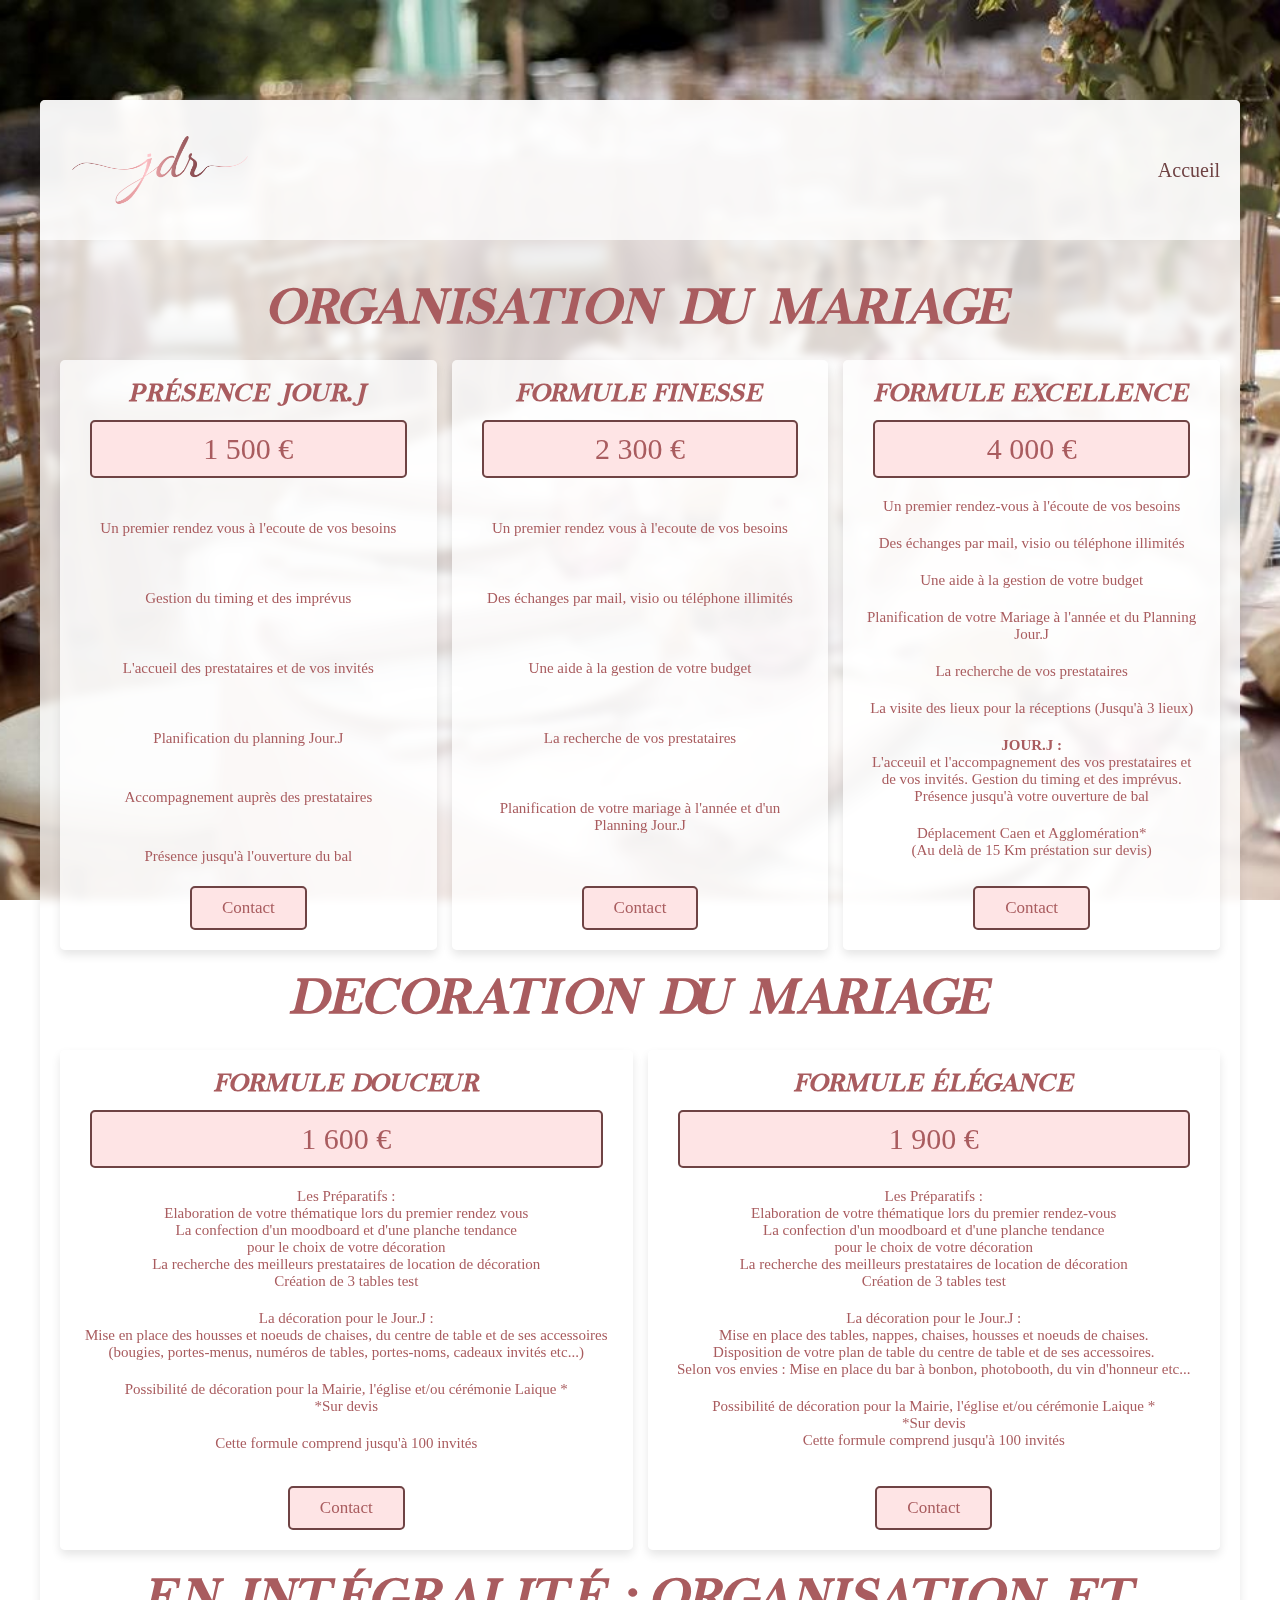
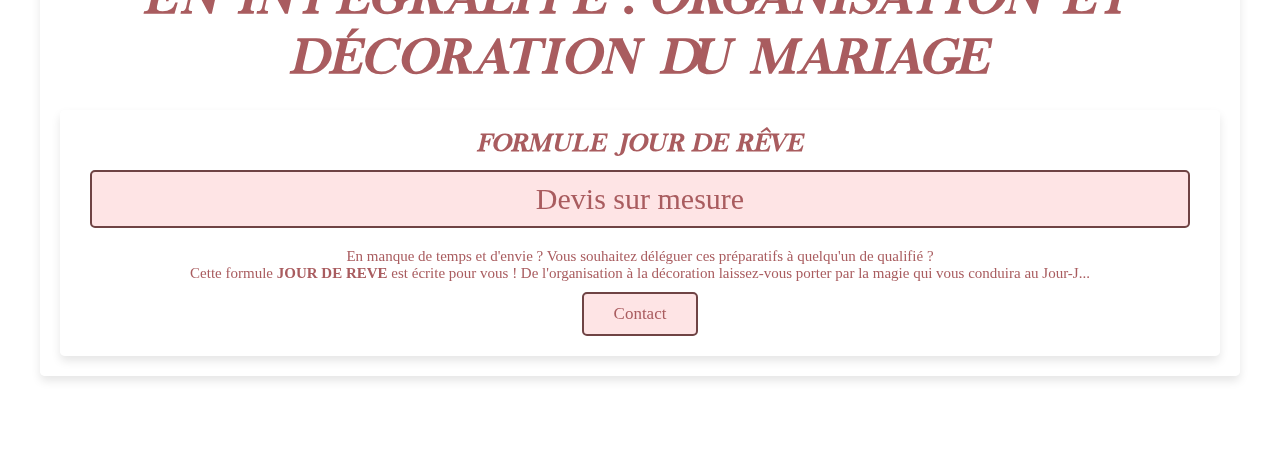
<file: formule.html>
<!doctype html>
<html lang="fr">
<head>
    <meta charset="utf-8"/>
    <meta http-equiv="X-UA-Compatible" content="IE=edge">
    <meta name="viewport" content="width=device-width, initial-scale=1.0">
    <meta name="robots" content="noindex">
    <title>Jours de rêve</title>
    <link rel="stylesheet" href="formule.css">
    <link rel="stylesheet" href="https://cdnjs.cloudflare.com/ajax/libs/font-awesome/6.2.1/css/all.min.css">
    </head>
    <body>
    <div class="container">
      <section class="header">
        <img src="img/logo_isole_jdr.png" alt=logo class="logo">

        <nav class="navbar">
          <a href="index.html">Accueil</a>
        </ul>
        </nav>
        <div id="menu-btn" class="fas fa-bars"></div>
      </section>

      <section class="formule">
        <h1 class="heading">Organisation du mariage</h1>
        <div class="box-container">

          <div class="box">
            <h3>Présence Jour.J</h3>
            <div class="prix">1 500 €</div>
            <div class="list1">
            <br><br><p>Un premier rendez vous à l'ecoute de vos besoins</p><br><br><br>
              <p>Gestion du timing et des imprévus</p><br><br><br>
              <p>L'accueil des prestataires et de vos invités</p><br><br><br>
              <p>Planification du planning Jour.J</p><br><br>
              <p>Accompagnement auprès des prestataires</p><br><br>
              <p>Présence jusqu'à l'ouverture du bal</p><br>
            </div>
            <a href="index.html#cont" class="btn">Contact</a>
          </div>

          <div class="box">
            <h3>Formule Finesse</h3>
            <div class="prix">2 300 €</div>
            <div class="list1">
            <br><br><p>Un premier rendez vous à l'ecoute de vos besoins</p><br><br><br>
              <p>Des échanges par mail, visio ou téléphone illimités</p><br><br><br>
              <p>Une aide à la gestion de votre budget</p><br><br><br>
              <p>La recherche de vos prestataires</p><br><br><br>
              <p>Planification de votre mariage à l'année et d'un Planning Jour.J</p><br><br>
              <p></p>
            </div>
            <a href="index.html#cont" class="btn">Contact</a>
          </div>



      <div class="box">
        <h3>Formule Excellence</h3>
        <div class="prix">4 000 €</div>
        <div class="list1">
          <p>Un premier rendez-vous à l'écoute de vos besoins</p>
          <p>Des échanges par mail, visio ou téléphone illimités</p>
          <p>Une aide à la gestion de votre budget</p>
          <p>Planification de votre Mariage à l'année et du Planning Jour.J</p>
          <p>La recherche de vos prestataires</p>
          <p>La visite des lieux pour la réceptions (Jusqu'à 3 lieux)</p>
          <p><strong>JOUR.J :</strong> <br>
            L'acceuil et l'accompagnement des vos prestataires et de vos invités. Gestion du timing et des imprévus.<br> Présence jusqu'à votre ouverture de bal </p>
          <p>Déplacement Caen et Agglomération*<br>(Au delà de 15 Km préstation sur devis)</p><br><br>
        </div>
        <a href="index.html#cont" class="btn">Contact</a>
      </div>
    </div>

    <h1 class="heading">decoration du mariage</h1>
        <div class="box-container">

          
          
        <div class="box">
          <h3>Formule Douceur</h3>
          <div class="prix">1 600 €</div>
          <div class="list2">
            <p>Les Préparatifs : <br> Elaboration de votre thématique lors du premier rendez vous <br> La confection d'un moodboard et d'une planche tendance <br> pour le choix de votre décoration <br> La recherche des meilleurs prestataires de location de décoration <br> Création de 3 tables test</p>
            <p>La décoration pour le Jour.J : <br> Mise en place des housses et noeuds de chaises, du centre de table et de ses accessoires <br> (bougies, portes-menus, numéros de tables, portes-noms, cadeaux invités etc...)</p>
            <p>Possibilité de décoration pour la Mairie, l'église et/ou cérémonie Laique * <br> *Sur devis</p>
            <p>Cette formule comprend jusqu'à 100 invités</p><br>
          </div>
          <a href="index.html#cont" class="btn">Contact</a>
        </div>


          <div class="box">
            <h3>Formule Élégance</h3>
            <div class="prix">1 900 €</div>
            <div class="list2">
              <p>Les Préparatifs : <br> Elaboration de votre thématique lors du premier rendez-vous <br> La confection d'un moodboard et d'une planche tendance <br> pour le choix de votre décoration <br> La recherche des meilleurs prestataires de location de décoration <br> Création de 3 tables test</p>
              <p>La décoration pour le Jour.J : <br> Mise en place des  tables, nappes, chaises, housses et noeuds de chaises.<br>Disposition de votre plan de table du centre de table et de ses accessoires. <br>Selon vos envies : Mise en place du bar à bonbon, photobooth, du vin d'honneur etc...</p>
              <p>Possibilité de décoration pour la Mairie, l'église et/ou cérémonie Laique * <br> *Sur devis <br> Cette formule comprend jusqu'à 100 invités</p><br>

            </div>
            <a href="index.html#cont" class="btn">Contact</a>
          </div>

    </div>

    <h1 class="heading">En intégralité : Organisation et décoration du mariage</h1>
    <div class="box-container">


      <div class="box">
        <h3>Formule Jour de Rêve</h3>
        <div class="prix">Devis sur mesure</div>
        <div class="list3">
          <p>En manque de temps et d'envie ? Vous souhaitez déléguer ces préparatifs à quelqu'un de qualifié ?<br> Cette formule <strong>JOUR DE REVE</strong> est écrite pour vous ! De l'organisation à la décoration laissez-vous porter par la magie qui vous conduira au Jour-J...</p>

        </div>
        <a href="index.html#cont" class="btn">Contact</a>
      </div>



      </div>

      </section>
      
    </div>



      <script src="formule.js"></script>
    </body>
    
</html>
</file>
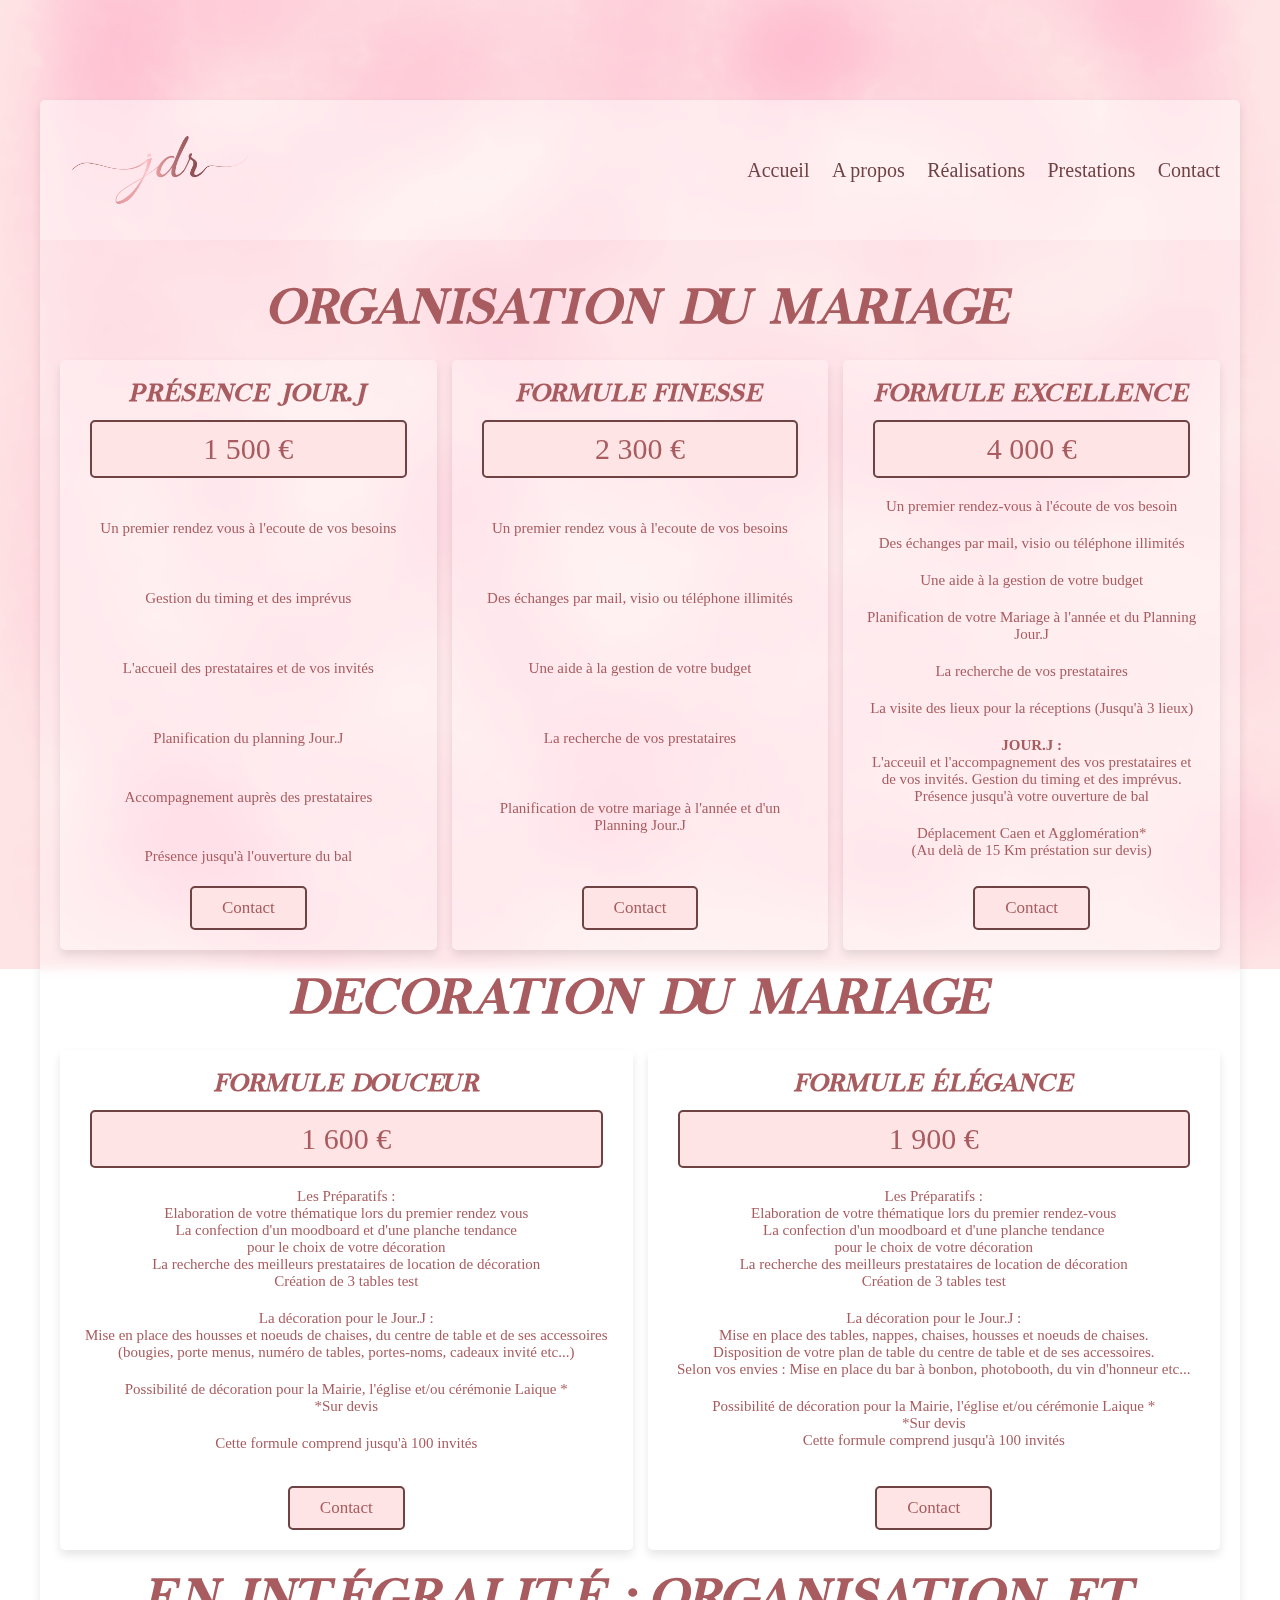
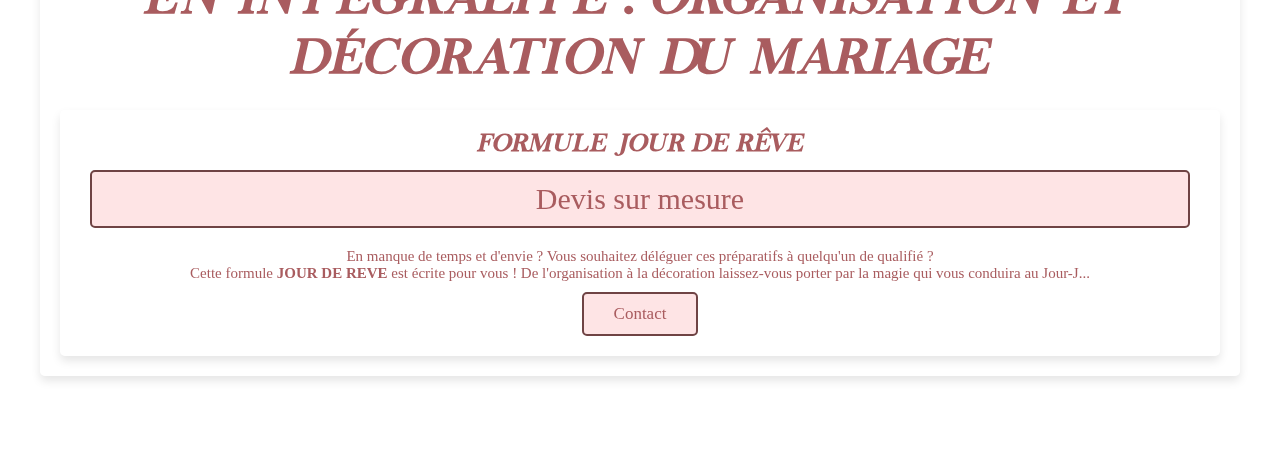
<file: jdr/formule.html>
<!doctype html>
<html lang="fr">
<head>
    <meta charset="utf-8"/>
    <meta http-equiv="X-UA-Compatible" content="IE=edge">
    <meta name="viewport" content="width=device-width, initial-scale=1.0">
    <title>Jours de rêve</title>
    <link rel="stylesheet" href="formule.css">
    <link rel="stylesheet" href="https://cdnjs.cloudflare.com/ajax/libs/font-awesome/6.2.1/css/all.min.css">
    </head>
    <body>
    <div class="container">
      <section class="header">
        <img src="img/logo_isole_jdr.png" alt=logo class="logo">

        <nav class="navbar">
          <a href="main.html">Accueil</a>
          <a href="#about">A propos</a>
          <a href="#galerie">Réalisations</a>
          <a href="#formule.html">Prestations</a>
          <a href="#cont">Contact</a>
        </ul>
        </nav>
        <div id="menu-btn" class="fas fa-bars"></div>
      </section>

      <section class="formule">
        <h1 class="heading">Organisation du mariage</h1>
        <div class="box-container">

          <div class="box">
            <h3>Présence Jour.J</h3>
            <div class="prix">1 500 €</div>
            <div class="list1">
            <br><br><p>Un premier rendez vous à l'ecoute de vos besoins</p><br><br><br>
              <p>Gestion du timing et des imprévus</p><br><br><br>
              <p>L'accueil des prestataires et de vos invités</p><br><br><br>
              <p>Planification du planning Jour.J</p><br><br>
              <p>Accompagnement auprès des prestataires</p><br><br>
              <p>Présence jusqu'à l'ouverture du bal</p><br>
            </div>
            <a href="main.html" class="btn">Contact</a>
          </div>

          <div class="box">
            <h3>Formule Finesse</h3>
            <div class="prix">2 300 €</div>
            <div class="list1">
            <br><br><p>Un premier rendez vous à l'ecoute de vos besoins</p><br><br><br>
              <p>Des échanges par mail, visio ou téléphone illimités</p><br><br><br>
              <p>Une aide à la gestion de votre budget</p><br><br><br>
              <p>La recherche de vos prestataires</p><br><br><br>
              <p>Planification de votre mariage à l'année et d'un Planning Jour.J</p><br><br>
              <p></p>
            </div>
            <a href="main.html" class="btn">Contact</a>
          </div>



      <div class="box">
        <h3>Formule Excellence</h3>
        <div class="prix">4 000 €</div>
        <div class="list1">
          <p>Un premier rendez-vous à l'écoute de vos besoin</p>
          <p>Des échanges par mail, visio ou téléphone illimités</p>
          <p>Une aide à la gestion de votre budget</p>
          <p>Planification de votre Mariage à l'année et du Planning Jour.J</p>
          <p>La recherche de vos prestataires</p>
          <p>La visite des lieux pour la réceptions (Jusqu'à 3 lieux)</p>
          <p><strong>JOUR.J :</strong> <br>
            L'acceuil et l'accompagnement des vos prestataires et de vos invités. Gestion du timing et des imprévus.<br> Présence jusqu'à votre ouverture de bal </p>
          <p>Déplacement Caen et Agglomération*<br>(Au delà de 15 Km préstation sur devis)</p><br><br>
        </div>
        <a href="main.html" class="btn">Contact</a>
      </div>
    </div>

    <h1 class="heading">decoration du mariage</h1>
        <div class="box-container">

          
        <div class="box">
          <h3>Formule Douceur</h3>
          <div class="prix">1 600 €</div>
          <div class="list2">
            <p>Les Préparatifs : <br> Elaboration de votre thématique lors du premier rendez vous <br> La confection d'un moodboard et d'une planche tendance <br> pour le choix de votre décoration <br> La recherche des meilleurs prestataires de location de décoration <br> Création de 3 tables test</p>
            <p>La décoration pour le Jour.J : <br> Mise en place des housses et noeuds de chaises, du centre de table et de ses accessoires <br> (bougies, porte menus, numéro de tables, portes-noms, cadeaux invité etc...)</p>
            <p>Possibilité de décoration pour la Mairie, l'église et/ou cérémonie Laique * <br> *Sur devis</p>
            <p>Cette formule comprend jusqu'à 100 invités</p><br>
          </div>
          <a href="main.html" class="btn">Contact</a>
        </div>


          <div class="box">
            <h3>Formule Élégance</h3>
            <div class="prix">1 900 €</div>
            <div class="list2">
              <p>Les Préparatifs : <br> Elaboration de votre thématique lors du premier rendez-vous <br> La confection d'un moodboard et d'une planche tendance <br> pour le choix de votre décoration <br> La recherche des meilleurs prestataires de location de décoration <br> Création de 3 tables test</p>
              <p>La décoration pour le Jour.J : <br> Mise en place des  tables, nappes, chaises, housses et noeuds de chaises.<br>Disposition de votre plan de table du centre de table et de ses accessoires. <br>Selon vos envies : Mise en place du bar à bonbon, photobooth, du vin d'honneur etc...</p>
              <p>Possibilité de décoration pour la Mairie, l'église et/ou cérémonie Laique * <br> *Sur devis <br> Cette formule comprend jusqu'à 100 invités</p><br>

            </div>
            <a href="main.html" class="btn">Contact</a>
          </div>

    </div>

    <h1 class="heading">En intégralité : Organisation et décoration du mariage</h1>
    <div class="box-container">


      <div class="box">
        <h3>Formule Jour de Rêve</h3>
        <div class="prix">Devis sur mesure</div>
        <div class="list3">
          <p>En manque de temps et d'envie ? Vous souhaitez déléguer ces préparatifs à quelqu'un de qualifié ?<br> Cette formule <strong>JOUR DE REVE</strong> est écrite pour vous ! De l'organisation à la décoration laissez-vous porter par la magie qui vous conduira au Jour-J...</p>

        </div>
        <a href="main.html" class="btn">Contact</a>
      </div>



      </div>

      </section>
      
    </div>



      <script src="formule.js"></script>
    </body>
    
</html>
</file>
<file: formule.css>
:root{
  --color1: #fff;
  --color2: #ff3627;
  --color3: #292a2b;
  --color4: #6f4344;
  --color5: rgb(254,228,229);
  --color6: rgb(169,92,95);
  --color7: rgba(255, 255, 255, 0.76);
  --border:.2rem solid var(--color3);
  --box-shadow: 0 .5rem 1rem rgba(0,0,0,.1);
}

*{
  margin: 0;
  padding: 0;
  box-sizing: border-box;
  outline: none;
  border: none;
  text-decoration: none;
}

@font-face {
  font-family: chapaza;
  src: url(font/Chapaza\ Italic.ttf);
}

@font-face{
  font-family: aramisi;
  src: url(font/aramisi.ttf); 
}

/****************/
/*   menu       */
/****************/

html{
  font-size: 62.5%;
  overflow-x: hidden;
}

html::-webkit-scrollbar{
  width: 1rem;
}

html::-webkit-scrollbar-track{
  background: transparent;
}

html::-webkit-scrollbar-thumb{
  background: var(--color5);
}

body{
  background:url(img/bk2.jpg) no-repeat;
  background-size: cover;
  background-position: center;
  background-attachment: fixed;
}

.header{
  position: relative;
  z-index: 1000;
}

.container{
  border-radius: .5rem;
  overflow: hidden;
  background: var(--color7);
  backdrop-filter: blur(.5rem);
  max-width: 1200px;
  margin: 10rem auto;
  box-shadow: var(--box-shadow);
}

section{
  padding: 2rem;
}

.header{
  position: relative;
  z-index: 100;
  background: var(--color7);
  padding: 2rem;
  display: flex;
  align-items: center;
  justify-content: space-between;
}

.header .logo{
  font-size: 2.5rem;
  font-family: chapaza;
  color: var(--color3);
  width: 200px;
  height: 100px;
}

.header .navbar a{
  font-size: 2rem;
  margin-left: 2rem;
  color: var(--color4);
}

.header .navbar a:hover{
  color: var(--color5);
}

#menu-btn{
  font-size: 2.5rem;
  color: var(--color3);
  cursor: pointer;
  display: none;
}


/***************/
/*   tarif     */
/***************/
.heading{
  text-align: center;
  margin-bottom: 2rem;
  text-transform: uppercase;
  color: var(--color6);
  margin-bottom: 2rem;
  font-size: 5rem;
  font-family: chapaza;
  margin-top: 2rem;
}

.btn{
  display: inline-block;
  padding: 1rem 3rem;
  border: .2rem solid var(--color4);
  background: var(--color5);
  color: var(--color6);
  border-radius: .5rem;
  font-size: 1.7rem;
  word-break: break-word;
}

.btn:hover{
  background: var(--color5);
  color: var(--color1);
}

.formule .box-container{
  display: grid;
  grid-template-columns: repeat(auto-fit,minmax(300px,1fr));
  gap: 1.5rem;
}

.formule .box-container .box{
  text-align: center;
  border-radius:.5rem;
  background: var(--color7);
  box-shadow: var(--box-shadow);
  padding: 2rem;
}

.formule .box-container .box h3{
  font-size: 2.5rem;
  font-family: chapaza;
  text-transform: uppercase;
  color: var(--color6);
}

.formule .box-container .box .prix{
  padding: 1rem;
  border-radius: .5rem;
  background: var(--color5);
  color: var(--color6);
  font-size: 3rem;
  margin: 1rem;
  border: .2rem solid var(--color4);
}

.formule .box-container .box .list1 p{
  font-size: 1.5rem;
  color: var(--color6);
  padding: 1rem 0;
}

.formule .box-container .box .list2 p{
  font-size: 1.5rem;
  color: var(--color6);
  padding: 1rem 0;
}

.formule .box-container .box .list3 p{
  font-size: 1.5rem;
  color: var(--color6);
  padding: 1rem 0;
}

.box .list1{
  height: 398px;
}

.box .list2{
  height: 308px;
}




/*************/
/*   Media   */
/*************/

@media (max-width:1200px){
  .container{
    margin: 5rem 10rem;
  }
}

@media (max-width:991px){

  /*faire apparaitre l'iamge de fond centrer et qu'une seule fois*/
  body{
    background:url(img/b5.jpg) no-repeat;
    background-size: cover;
    background-position: center;
    background-attachment: fixed;
  }
  html{
    font-size: 55%;
  }
  .container{
    margin: 5rem 10rem;

  }
  /*retirer l'effet de list2 */
  .box .list2{
    height: 400px;
  }
  .box .list1{
    height: 400px;
  }
  .formule .box-container .box .btn {
    margin-top: 3rem;
  }
}

@media (max-width:768px){
  #menu-btn{
    display: inline-block;
    transition: .2s linear;
  }

  #menu-btn.fa-times{
    transform: rotate(180deg);
  }

  .header .navbar{
    position: absolute;
    top: 99%;
    left: 0;
    right: 0;
    background: var(--color7);
    border-top: var(--border);
    padding: 2rem;
    clip-path: polygon(0 0 , 100% 0 , 100% 0 , 0 0);
    transition: .2s linear;
  }
  .header .navbar a{
    display: block;
    margin: 2rem;
    text-align: center;
  }

  .header .navbar.active{
    clip-path: polygon(0 0 , 100% 0 , 100% 100% , 0 100%);
  }

  .heading{
    font-size: 4rem;
  }


}

@media (max-width:450px){

  .container{
    margin: 2rem;
  }

}
</file>
<file: jdr/formule.css>
:root{
  --color1: #fff;
  --color2: #ff3627;
  --color3: #292a2b;
  --color4: #6f4344;
  --color5: rgb(254,228,229);
  --color6: rgb(169,92,95);
  --color7: rgba(255,255,255,.3);
  --border:.2rem solid var(--color3);
  --box-shadow: 0 .5rem 1rem rgba(0,0,0,.1);
}

*{
  margin: 0;
  padding: 0;
  box-sizing: border-box;
  outline: none;
  border: none;
  text-decoration: none;
}

@font-face {
  font-family: chapaza;
  src: url(font/Chapaza\ Italic.ttf);
}

@font-face{
  font-family: aramisi;
  src: url(font/aramisi.ttf); 
}

/****************/
/*   menu       */
/****************/

html{
  font-size: 62.5%;
  overflow-x: hidden;
}

html::-webkit-scrollbar{
  width: 1rem;
}

html::-webkit-scrollbar-track{
  background: transparent;
}

html::-webkit-scrollbar-thumb{
  background: var(--color5);
}

body{
  background:url(img/bg3.png) no-repeat;
  background-size: cover;
  background-position: center;
  background-attachment: fixed;
}

.header{
  position: relative;
  z-index: 1000;
}

.container{
  border-radius: .5rem;
  overflow: hidden;
  background: var(--color7);
  backdrop-filter: blur(.5rem);
  max-width: 1200px;
  margin: 10rem auto;
  box-shadow: var(--box-shadow);
}

section{
  padding: 2rem;
}

.header{
  position: relative;
  z-index: 100;
  background: var(--color7);
  padding: 2rem;
  display: flex;
  align-items: center;
  justify-content: space-between;
}

.header .logo{
  font-size: 2.5rem;
  font-family: chapaza;
  color: var(--color3);
  width: 200px;
  height: 100px;
}

.header .navbar a{
  font-size: 2rem;
  margin-left: 2rem;
  color: var(--color4);
}

.header .navbar a:hover{
  color: var(--color5);
}

#menu-btn{
  font-size: 2.5rem;
  color: var(--color3);
  cursor: pointer;
  display: none;
}


/***************/
/*   tarif     */
/***************/
.heading{
  text-align: center;
  margin-bottom: 2rem;
  text-transform: uppercase;
  color: var(--color6);
  margin-bottom: 2rem;
  font-size: 5rem;
  font-family: chapaza;
  margin-top: 2rem;
}

.btn{
  display: inline-block;
  padding: 1rem 3rem;
  border: .2rem solid var(--color4);
  background: var(--color5);
  color: var(--color6);
  border-radius: .5rem;
  font-size: 1.7rem;
}

.btn:hover{
  background: var(--color5);
  color: var(--color1);
}

.formule .box-container{
  display: grid;
  grid-template-columns: repeat(auto-fit,minmax(300px,1fr));
  gap: 1.5rem;
}

.formule .box-container .box{
  text-align: center;
  border-radius:.5rem;
  background: var(--color7);
  box-shadow: var(--box-shadow);
  padding: 2rem;
}

.formule .box-container .box h3{
  font-size: 2.5rem;
  font-family: chapaza;
  text-transform: uppercase;
  color: var(--color6);
}

.formule .box-container .box .prix{
  padding: 1rem;
  border-radius: .5rem;
  background: var(--color5);
  color: var(--color6);
  font-size: 3rem;
  margin: 1rem;
  border: .2rem solid var(--color4);
}

.formule .box-container .box .list1 p{
  font-size: 1.5rem;
  color: var(--color6);
  padding: 1rem 0;
}

.formule .box-container .box .list2 p{
  font-size: 1.5rem;
  color: var(--color6);
  padding: 1rem 0;
}

.formule .box-container .box .list3 p{
  font-size: 1.5rem;
  color: var(--color6);
  padding: 1rem 0;
}

.box .list1{
  height: 398px;
}

.box .list2{
  height: 308px;
}




/*************/
/*   Media   */
/*************/

@media (max-width:1200px){
  .container{
    margin: 5rem 10rem;
  }
}

@media (max-width:991px){
  html{
    font-size: 55%;
  }
  .container{
    margin: 5rem 10rem;
    padding-bottom: 30rem;
  }
}

@media (max-width:768px){
  #menu-btn{
    display: inline-block;
    transition: .2s linear;
  }

  #menu-btn.fa-times{
    transform: rotate(180deg);
  }

  .header .navbar{
    position: absolute;
    top: 99%;
    left: 0;
    right: 0;
    background: var(--color7);
    border-top: var(--border);
    padding: 2rem;
    clip-path: polygon(0 0 , 100% 0 , 100% 0 , 0 0);
    transition: .2s linear;
  }
  .header .navbar a{
    display: block;
    margin: 2rem;
    text-align: center;
  }

  .header .navbar.active{
    clip-path: polygon(0 0 , 100% 0 , 100% 100% , 0 100%);
  }

}

@media (max-width:450px){
  html{
    font-size: 50%;
  }
  .container{
    margin: 2rem;
  }
}
</file>
